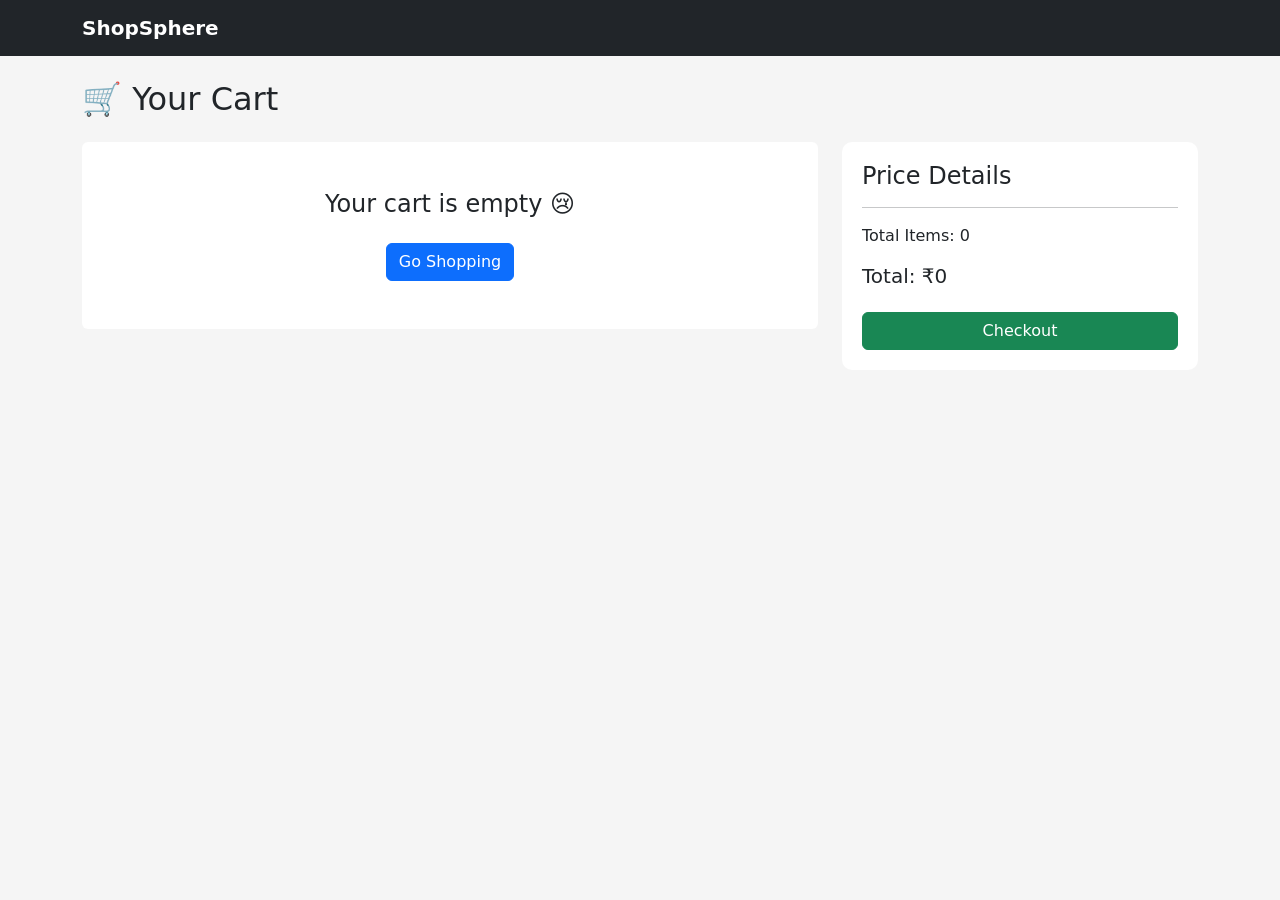
<file: frontend/cart.html>
<!DOCTYPE html>
<html lang="en">
<head>
    <meta charset="UTF-8">
    <title>Cart - ShopSphere</title>

    <meta name="viewport" content="width=device-width, initial-scale=1.0">

    <!-- Bootstrap -->
    <link href="https://cdn.jsdelivr.net/npm/bootstrap@5.3.0/dist/css/bootstrap.min.css" rel="stylesheet">

    <!-- Custom CSS -->
    <link rel="stylesheet" href="cart.css">
</head>

<body>

<!-- 🔥 Navbar -->
<nav class="navbar navbar-dark bg-dark">
    <div class="container">
        <a class="navbar-brand fw-bold" href="index.html">ShopSphere</a>
    </div>
</nav>

<div class="container mt-4">

    <h2 class="mb-4">🛒 Your Cart</h2>

    <div class="row">
        
        <!-- 🧾 Cart Items -->
        <div class="col-lg-8" id="cart-items"></div>

        <!-- 💰 Summary -->
        <div class="col-lg-4">
            <div class="cart-summary">
                <h4>Price Details</h4>
                <hr>
                <p>Total Items: <span id="total-items">0</span></p>
                <h5>Total: ₹<span id="total-price">0</span></h5>
                <button onclick="window.location.href='checkout.html'" class="btn btn-success w-100 mt-3">
    Checkout
</button>
            </div>
        </div>

    </div>

</div>

<script src="cart.js"></script>

</body>
</html>
</file>
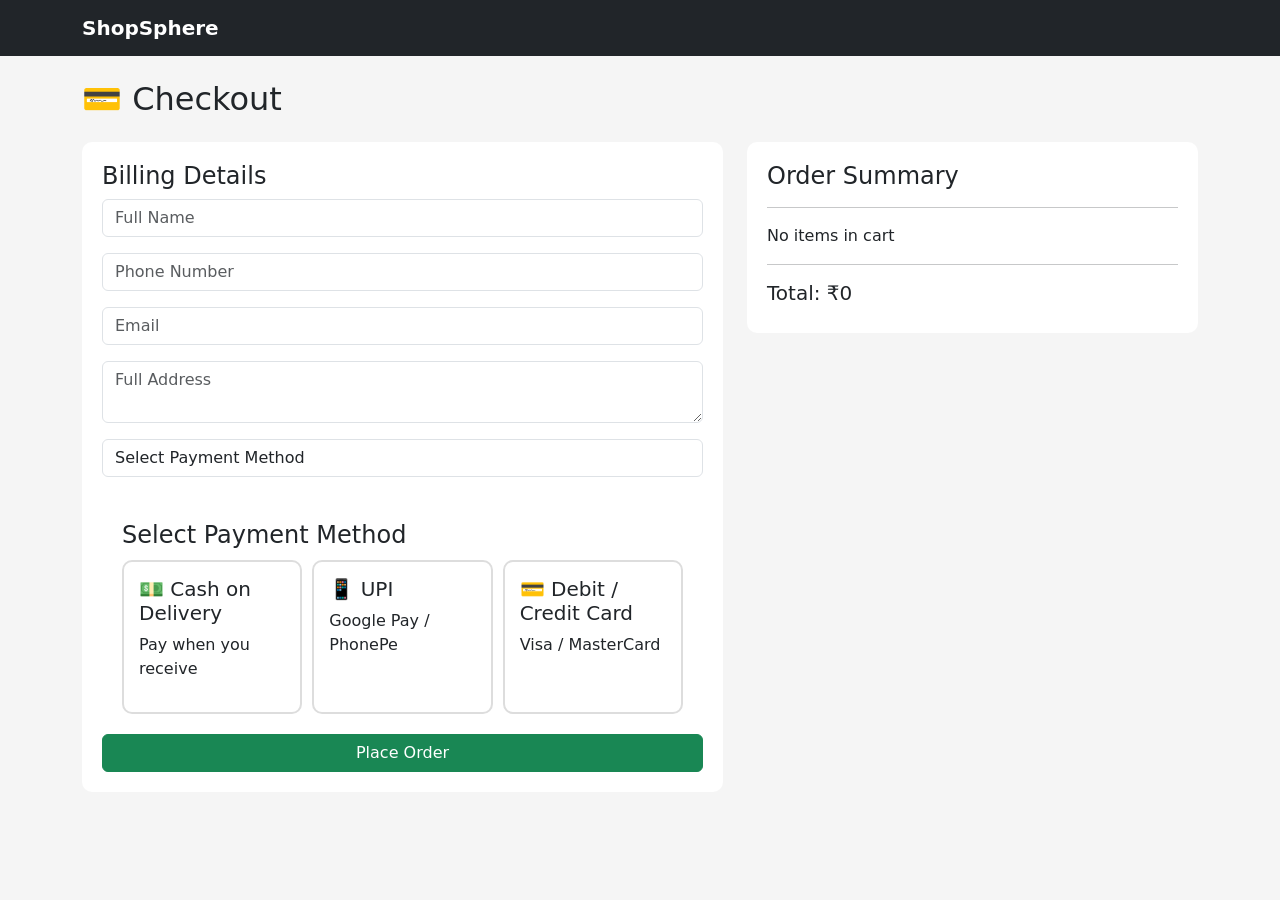
<file: frontend/checkout.html>
<!DOCTYPE html>
<html lang="en">
<head>
    <meta charset="UTF-8">
    <title>Checkout - ShopSphere</title>
    <meta name="viewport" content="width=device-width, initial-scale=1.0">

    <link href="https://cdn.jsdelivr.net/npm/bootstrap@5.3.0/dist/css/bootstrap.min.css" rel="stylesheet">
    <link rel="stylesheet" href="cart.css">
</head>

<body>

<!-- 🔥 Navbar -->
<nav class="navbar navbar-dark bg-dark">
    <div class="container">
        <a class="navbar-brand fw-bold" href="index.html">ShopSphere</a>
    </div>
</nav>

<div class="container mt-4">

    <h2 class="mb-4">💳 Checkout</h2>

    <div class="row">

        <!-- 🧾 Billing Form -->
        <div class="col-lg-7">
            <div class="checkout-form">

                <h4>Billing Details</h4>

                <input type="text" id="name" placeholder="Full Name" class="form-control mb-3">
                <input type="text" id="phone" placeholder="Phone Number" class="form-control mb-3">
                <input type="email" id="email" placeholder="Email" class="form-control mb-3">
                <textarea id="address" placeholder="Full Address" class="form-control mb-3"></textarea>

                <select id="payment" class="form-control mb-3">
                    <option value="">Select Payment Method</option>
                    <option>Cash on Delivery</option>
                    <option>UPI</option>
                    <option>Card</option>
                </select>
                <!-- 💳 Payment Section -->
<div class="payment-box mt-4">

    <h4>Select Payment Method</h4>

    <div class="payment-options">

        <div class="payment-card" onclick="selectPayment('COD', this)">
            <h5>💵 Cash on Delivery</h5>
            <p>Pay when you receive</p>
        </div>

        <div class="payment-card" onclick="selectPayment('UPI', this)">
            <h5>📱 UPI</h5>
            <p>Google Pay / PhonePe</p>
        </div>

        <div class="payment-card" onclick="selectPayment('CARD', this)">
            <h5>💳 Debit / Credit Card</h5>
            <p>Visa / MasterCard</p>
        </div>

    </div>

    <!-- Card Form -->
    <div id="card-form" style="display:none;">
        <input type="text" placeholder="Card Number" class="form-control mb-2">
        <input type="text" placeholder="Expiry (MM/YY)" class="form-control mb-2">
        <input type="text" placeholder="CVV" class="form-control mb-2">
    </div>

</div>

                <button class="btn btn-success w-100" onclick="placeOrder()">
                    Place Order
                </button>

            </div>
        </div>

        <!-- 💰 Order Summary -->
        <div class="col-lg-5">
            <div class="cart-summary">
                <h4>Order Summary</h4>
                <hr>

                <div id="order-items"></div>

                <hr>
                <h5>Total: ₹<span id="total-price">0</span></h5>
            </div>
        </div>

    </div>

</div>

<script src="checkout.js"></script>

</body>
</html>
</file>
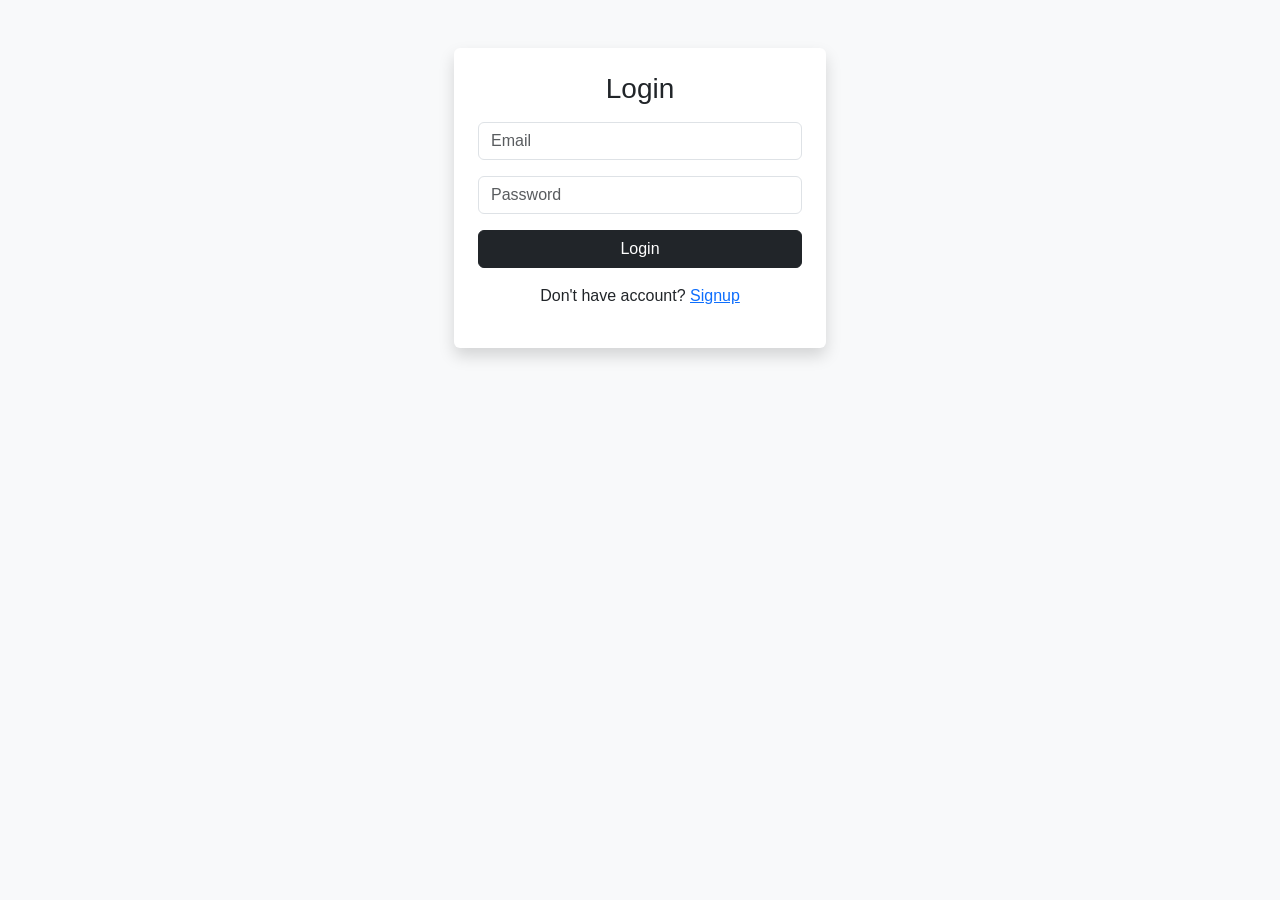
<file: frontend/dashboard.html>
<!DOCTYPE html>
<html lang="en">
<head>
    <meta charset="UTF-8">
    <title>Dashboard - ShopSphere</title>
    <meta name="viewport" content="width=device-width, initial-scale=1.0">
    <link href="https://cdn.jsdelivr.net/npm/bootstrap@5.3.0/dist/css/bootstrap.min.css" rel="stylesheet">
    <style>
        body { background: #f8f9fa; }
        .stat-card { border-radius: 12px; padding: 25px; color: white; text-align: center; }
        .order-card { background: white; border-radius: 10px; padding: 15px; margin-bottom: 12px; box-shadow: 0 2px 6px rgba(0,0,0,0.08); }
        .order-card .order-header { display: flex; justify-content: space-between; align-items: center; }
        .order-items-list { margin-top: 10px; padding-top: 10px; border-top: 1px solid #eee; }
        .order-items-list p { margin: 3px 0; font-size: 14px; color: #555; }
        .avatar { width: 60px; height: 60px; border-radius: 50%; background: #fff; display: flex; align-items: center; justify-content: center; font-size: 28px; margin: 0 auto 10px; }
    </style>
</head>
<body>

<!-- Navbar -->
<nav class="navbar navbar-dark bg-dark">
    <div class="container">
        <a class="navbar-brand fw-bold" href="index.html">ShopSphere</a>
        <div>
            <a href="index.html" class="btn btn-outline-light btn-sm me-2">🏠 Home</a>
            <a href="wishlist.html" class="btn btn-outline-light btn-sm me-2">❤️ Wishlist</a>
            <a href="cart.html" class="btn btn-outline-light btn-sm me-2">🛒 Cart</a>
            <button class="btn btn-danger btn-sm" onclick="logout()">Logout</button>
        </div>
    </div>
</nav>

<div class="container mt-4">

    <!-- Profile Section -->
    <div class="bg-white rounded p-4 mb-4 shadow-sm text-center">
        <div class="avatar">👤</div>
        <h4 id="user-name">Loading...</h4>
        <p class="text-muted mb-0" id="user-email"></p>
    </div>

    <!-- Stat Cards -->
    <div class="row mb-4">
        <div class="col-md-4 mb-3">
            <div class="stat-card bg-primary">
                <h5>Total Orders</h5>
                <h2 id="total-orders">0</h2>
            </div>
        </div>
        <div class="col-md-4 mb-3">
            <div class="stat-card bg-success">
                <h5>Total Spent</h5>
                <h2>&#8377;<span id="total-spent">0</span></h2>
            </div>
        </div>
        <div class="col-md-4 mb-3">
            <div class="stat-card bg-danger">
                <h5>Wishlist Items</h5>
                <h2 id="wishlist-count">0</h2>
            </div>
        </div>
    </div>

    <!-- Order History -->
    <div class="bg-white rounded p-4 shadow-sm">
        <h5 class="mb-3">Order History</h5>
        <div id="order-history">
            <p class="text-muted">Loading...</p>
        </div>
    </div>

</div>

<script>
const API = "http://127.0.0.1:8000/api";
const userEmail = localStorage.getItem("user");

if (!userEmail) {
    alert("Please login first!");
    window.location.href = "login.html";
}

document.getElementById("user-email").innerText = userEmail;

async function loadDashboard() {
    const res = await fetch(`${API}/dashboard/${userEmail}/`);
    const data = await res.json();

    document.getElementById("user-name").innerText = data.name;
    document.getElementById("total-orders").innerText = data.total_orders;
    document.getElementById("total-spent").innerText = data.total_spent;
    document.getElementById("wishlist-count").innerText = data.wishlist_count;

    const historyDiv = document.getElementById("order-history");

    if (data.recent_orders.length === 0) {
        historyDiv.innerHTML = `
            <div class="text-center py-4">
                <h5 class="text-muted">No orders yet</h5>
                <a href="index.html" class="btn btn-primary mt-2">Start Shopping</a>
            </div>`;
        return;
    }

    // Load full orders with items
    const ordersRes = await fetch(`${API}/orders/${userEmail}/`);
    const orders = await ordersRes.json();

    historyDiv.innerHTML = "";
    orders.forEach(order => {
        const itemsHTML = order.items.map(item =>
            `<p>${item.product_name} x ${item.quantity} = &#8377;${item.price * item.quantity}</p>`
        ).join("");

        historyDiv.innerHTML += `
            <div class="order-card">
                <div class="order-header">
                    <div>
                        <strong>Order #${order.id}</strong>
                        <span class="text-muted ms-2" style="font-size:13px">${order.created_at}</span>
                    </div>
                    <div>
                        <span class="badge bg-secondary me-2">${order.payment}</span>
                        <strong class="text-success">&#8377;${order.total}</strong>
                    </div>
                </div>
                <div class="order-items-list">
                    <small class="text-muted">Delivered to: ${order.address}</small>
                    ${itemsHTML}
                </div>
            </div>
        `;
    });
}

function logout() {
    localStorage.removeItem("user");
    window.location.href = "login.html";
}

loadDashboard();
</script>

<script src="https://cdn.jsdelivr.net/npm/bootstrap@5.3.0/dist/js/bootstrap.bundle.min.js"></script>
</body>
</html>
</file>
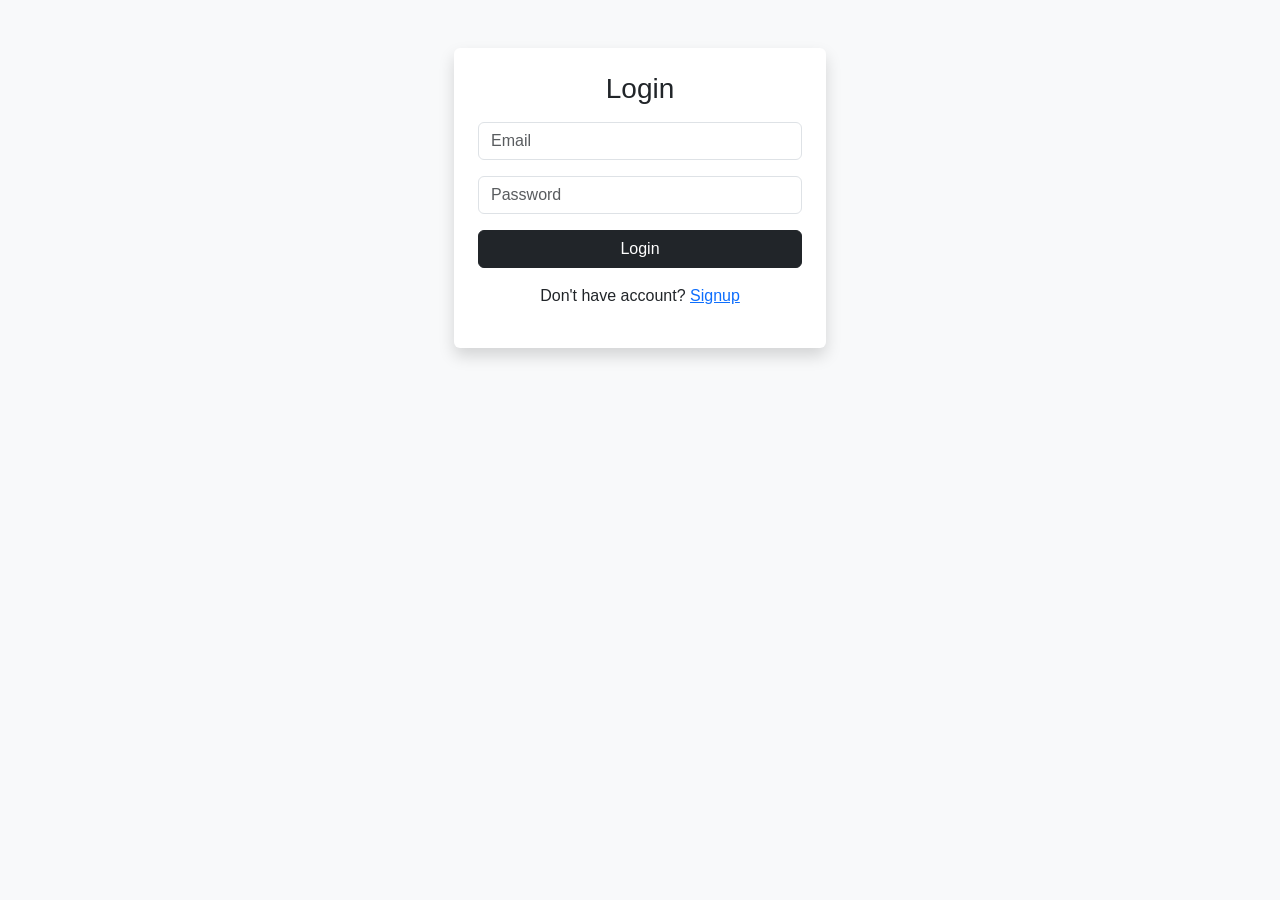
<file: frontend/login.html>
<!DOCTYPE html>
<html>
<head>
    <title>Login - ShopSphere</title>

    <link href="https://cdn.jsdelivr.net/npm/bootstrap@5.3.0/dist/css/bootstrap.min.css" rel="stylesheet">
    <link rel="stylesheet" href="style.css">
</head>

<body class="bg-light">

<div class="container mt-5">

    <div class="col-md-4 mx-auto bg-white p-4 rounded shadow">
        <h3 class="text-center mb-3">Login</h3>

        <input type="email" id="login-email" placeholder="Email" class="form-control mb-3">
        <input type="password" id="login-password" placeholder="Password" class="form-control mb-3">

        <button class="btn btn-dark w-100" onclick="login()">Login</button>

        <p class="mt-3 text-center">
            Don't have account? <a href="signup.html">Signup</a>
        </p>
    </div>

</div>

<script src="auth.js"></script>

</body>
</html>
</file>
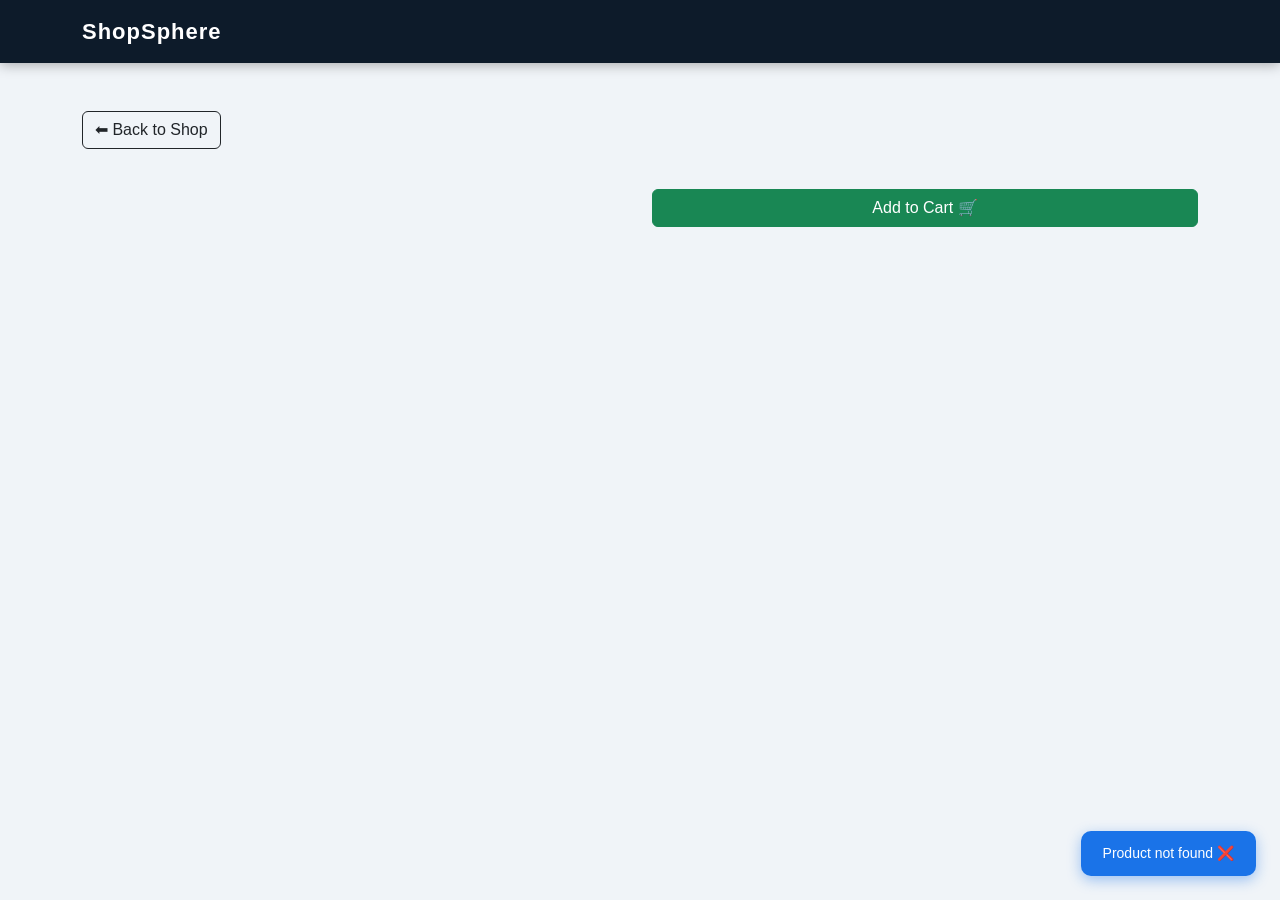
<file: frontend/product.html>
<!DOCTYPE html>
<html>
<head>
    <title>Product - ShopSphere</title>

    <meta name="viewport" content="width=device-width, initial-scale=1.0">

    <!-- Bootstrap -->
    <link href="https://cdn.jsdelivr.net/npm/bootstrap@5.3.0/dist/css/bootstrap.min.css" rel="stylesheet">

    <!-- CSS -->
    <link rel="stylesheet" href="style.css">
</head>

<body>

<!-- 🔥 Navbar -->
<nav class="navbar navbar-dark bg-dark">
    <div class="container">
        <a class="navbar-brand" href="index.html">ShopSphere</a>
    </div>
</nav>

<div class="container mt-5">

    <!-- ⬅ Back Button -->
    <button class="btn btn-outline-dark mb-3" onclick="goBack()">
        ⬅ Back to Shop
    </button>

    <div class="row">

        <!-- 🖼️ Image -->
        <div class="col-md-6">
            <img id="product-image" class="img-fluid rounded shadow">
        </div>

        <!-- 📦 Details -->
        <div class="col-md-6">
            <h2 id="product-name"></h2>
            <h4 class="text-success" id="product-price"></h4>

            <button class="btn btn-success mt-3 w-100" onclick="addToCartDetail()">
                Add to Cart 🛒
            </button>
        </div>

    </div>

</div>

<!-- 🔔 Toast -->
<div id="toast" class="toast-box"></div>

<!-- JS -->
<script src="product.js"></script>

</body>
</html>
</file>
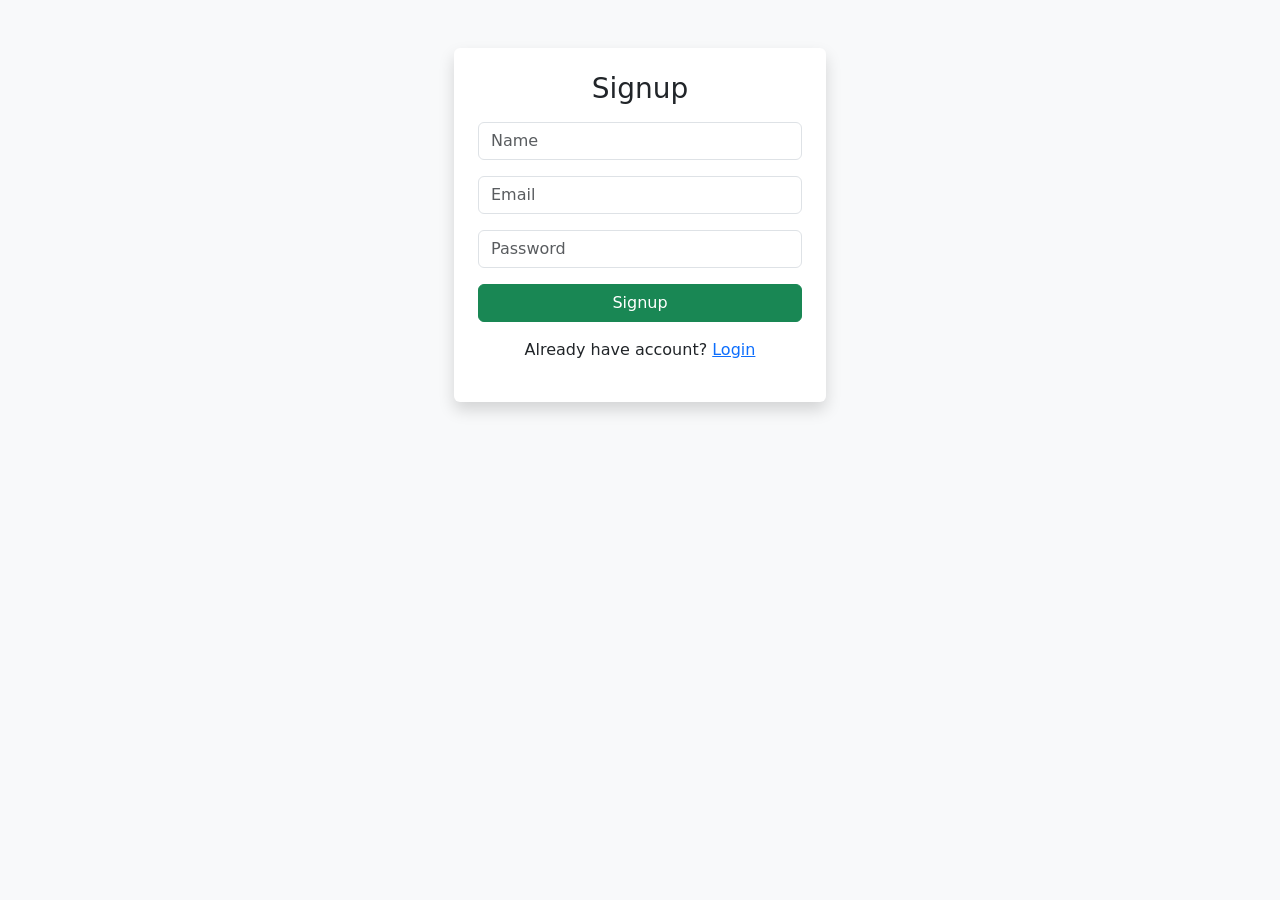
<file: frontend/signup.html>
<!DOCTYPE html>
<html>
<head>
    <title>Signup - ShopSphere</title>

    <link href="https://cdn.jsdelivr.net/npm/bootstrap@5.3.0/dist/css/bootstrap.min.css" rel="stylesheet">
</head>

<body class="bg-light">

<div class="container mt-5">

    <div class="col-md-4 mx-auto bg-white p-4 rounded shadow">
        <h3 class="text-center mb-3">Signup</h3>

        <input type="text" id="name" placeholder="Name" class="form-control mb-3">
        <input type="email" id="email" placeholder="Email" class="form-control mb-3">
        <input type="password" id="password" placeholder="Password" class="form-control mb-3">

        <button class="btn btn-success w-100" onclick="signup()">Signup</button>

        <p class="mt-3 text-center">
            Already have account? <a href="login.html">Login</a>
        </p>
    </div>

</div>

<script src="auth.js"></script>
</body>
</html>
</file>
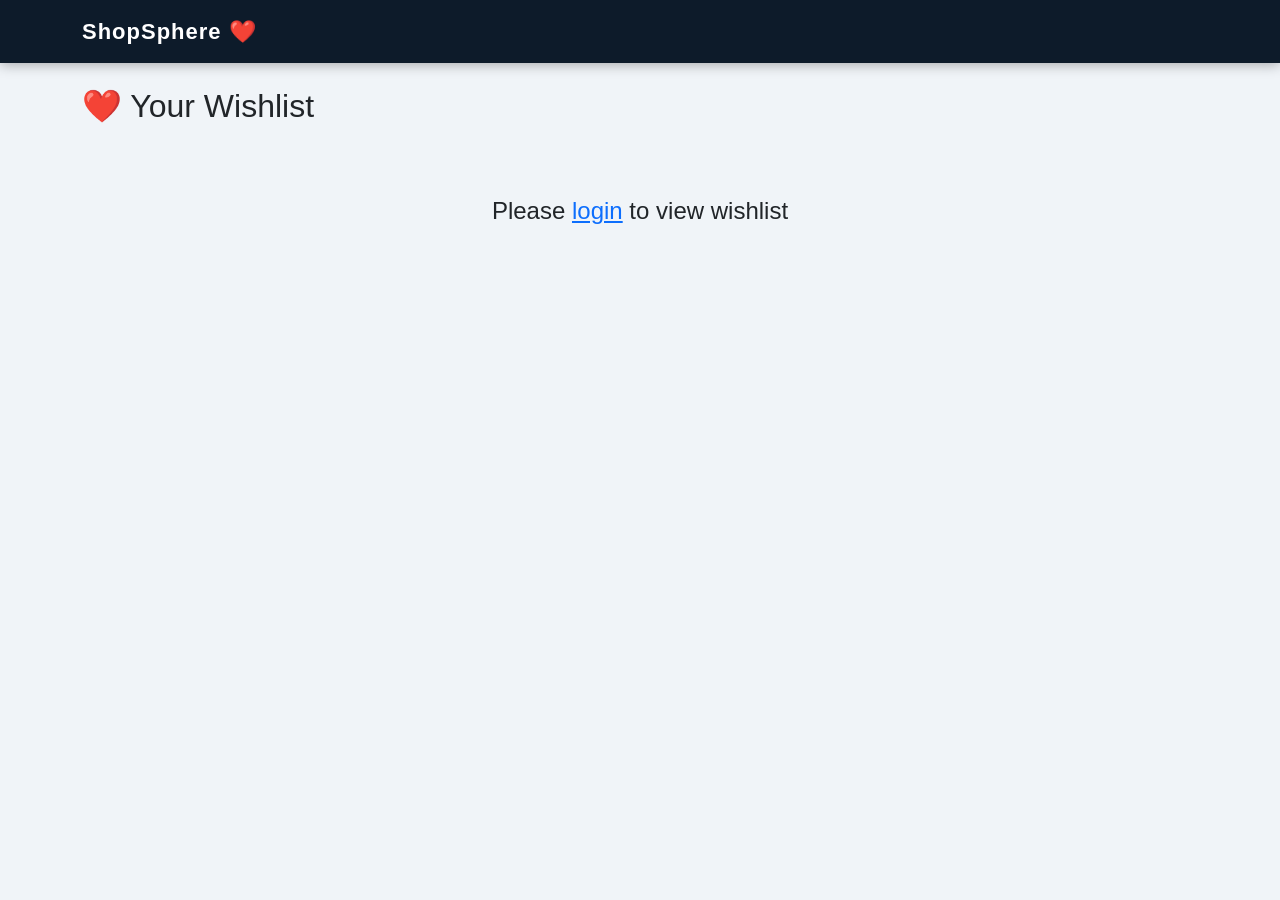
<file: frontend/wishlist.html>
<!DOCTYPE html>
<html>
<head>
    <title>Wishlist - ShopSphere</title>
    <link href="https://cdn.jsdelivr.net/npm/bootstrap@5.3.0/dist/css/bootstrap.min.css" rel="stylesheet">
    <link rel="stylesheet" href="style.css">
</head>

<body>

<nav class="navbar navbar-dark bg-dark">
    <div class="container">
        <a class="navbar-brand" href="index.html">ShopSphere ❤️</a>
    </div>
</nav>

<div class="container mt-4">

    <h2 class="mb-4">❤️ Your Wishlist</h2>

    <div class="row" id="wishlist-items"></div>

</div>

<script src="wishlist.js"></script>
</body>
</html>
</file>
<file: frontend/cart.css>
body {
    background: #f5f5f5;
}

/* 🛒 Cart Item */
.cart-item {
    background: #fff;
    border-radius: 10px;
    padding: 15px;
    margin-bottom: 15px;
    display: flex;
    justify-content: space-between;
    align-items: center;
}

/* Left side */
.cart-left {
    display: flex;
    align-items: center;
}

.cart-left img {
    width: 100px;
    height: 100px;
    object-fit: cover;
    border-radius: 10px;
    margin-right: 15px;
}

/* Product name */
.cart-left h5 {
    margin: 0;
}

/* Quantity buttons */
.qty-btn {
    padding: 5px 10px;
    border: none;
    background: #ddd;
    border-radius: 5px;
}

.qty-btn:hover {
    background: #bbb;
}

/* Remove button */
.remove-btn {
    background: red;
    color: white;
    border: none;
    padding: 6px 12px;
    border-radius: 5px;
}

/* Summary box */
.cart-summary {
    background: white;
    padding: 20px;
    border-radius: 10px;
}

.prev { left: 20px; }
.next { right: 20px; }

.checkout-form {
    background: white;
    padding: 20px;
    border-radius: 10px;
}

#order-items p {
    margin: 5px 0;
}

/* 💳 Payment Box */
.payment-box {
    background: white;
    padding: 20px;
    border-radius: 10px;
}

/* Cards */
.payment-options {
    display: flex;
    gap: 10px;
    margin-top: 10px;
}

.payment-card {
    flex: 1;
    border: 2px solid #ddd;
    padding: 15px;
    border-radius: 10px;
    cursor: pointer;
    transition: 0.3s;
}

.payment-card:hover {
    border-color: #007bff;
}

/* Selected */
.payment-card.active {
    border-color: #28a745;
    background: #eafaf1;
}

/* 🌟 Page Fade In */
body {
    animation: fadeIn 0.8s ease-in;
}

@keyframes fadeIn {
    from { opacity: 0; }
    to { opacity: 1; }
}

/* 💳 Payment Card Hover */
.payment-card {
    transition: all 0.3s ease;
}

.payment-card:hover {
    transform: translateY(-5px) scale(1.02);
}

/* ✅ Selected Animation */
.payment-card.active {
    border-color: #28a745;
    background: #eafaf1;
    transform: scale(1.05);
}

/* 🎯 Button Click Effect */
.btn {
    transition: all 0.2s ease;
}

.btn:active {
    transform: scale(0.95);
}

/* 💳 Card Form Animation */
#card-form {
    transition: all 0.4s ease;
}

/* Slide effect */
.show-form {
    animation: slideDown 0.4s ease;
}

@keyframes slideDown {
    from {
        opacity: 0;
        transform: translateY(-10px);
    }
    to {
        opacity: 1;
        transform: translateY(0);
    }
}

.fade-up {
    opacity: 0;
    transform: translateY(30px);
    transition: 0.6s;
}

.fade-up.show {
    opacity: 1;
    transform: translateY(0);
}
</file>
<file: frontend/style.css>
/* ===== THEME COLORS =====
   Primary:   #1a73e8 (blue)
   Dark:      #0d1b2a
   Accent:    #e8f0fe
   ======================== */

* { box-sizing: border-box; }

body {
    background-color: #f0f4f8;
    font-family: 'Segoe UI', sans-serif;
}

/* ===== NAVBAR ===== */
.navbar {
    position: sticky;
    top: 0;
    z-index: 1000;
    background: #0d1b2a !important;
    box-shadow: 0 2px 12px rgba(0,0,0,0.3);
    padding: 10px 0;
}

.navbar-brand {
    font-size: 22px;
    font-weight: 700;
    letter-spacing: 1px;
    color: white !important;
    display: flex;
    align-items: center;
    gap: 10px;
}

.logo-icon {
    background: linear-gradient(135deg, #1a73e8, #0d47a1);
    border-radius: 10px;
    width: 38px;
    height: 38px;
    display: flex;
    align-items: center;
    justify-content: center;
    font-size: 18px;
    box-shadow: 0 2px 8px rgba(26,115,232,0.4);
}

.nav-link {
    font-size: 14px;
    font-weight: 500;
    padding: 6px 14px !important;
    border-radius: 6px;
    color: rgba(255,255,255,0.8) !important;
    transition: 0.3s;
}

.nav-link:hover, .nav-link.active {
    color: white !important;
    background: rgba(26,115,232,0.3);
}

/* Search */
#search-input {
    width: 240px;
    border-radius: 20px;
    border: 1px solid rgba(255,255,255,0.15);
    padding: 7px 16px;
    font-size: 14px;
    background: rgba(255,255,255,0.08);
    color: white;
    outline: none;
    transition: 0.3s;
}

#search-input::placeholder { color: rgba(255,255,255,0.4); }

#search-input:focus {
    background: rgba(255,255,255,0.15);
    border-color: #1a73e8;
    width: 280px;
}

.btn-search {
    border-radius: 20px;
    padding: 7px 16px;
    font-size: 14px;
    border-color: rgba(255,255,255,0.3);
    color: white;
}

.btn-search:hover {
    background: #1a73e8;
    border-color: #1a73e8;
    color: white;
}

/* Navbar buttons */
#auth-btn {
    background: #1a73e8;
    border: none;
    border-radius: 20px;
    padding: 7px 18px;
    font-size: 14px;
    color: white;
    transition: 0.3s;
}

#auth-btn:hover { background: #1557b0; }

.navbar .btn-outline-light {
    border-radius: 20px;
    font-size: 13px;
    padding: 6px 14px;
    border-color: rgba(255,255,255,0.3);
    transition: 0.3s;
}

.navbar .btn-outline-light:hover {
    background: rgba(26,115,232,0.4);
    border-color: #1a73e8;
}

/* Dropdown */
.dropdown-menu {
    border: none;
    box-shadow: 0 4px 20px rgba(0,0,0,0.15);
    border-radius: 10px;
    padding: 8px;
}

.dropdown-item {
    border-radius: 6px;
    padding: 8px 14px;
    font-size: 14px;
    transition: 0.2s;
}

.dropdown-item:hover { background: #e8f0fe; color: #1a73e8; }

/* ===== HERO SLIDER ===== */
.hero-slider {
    position: relative;
    height: 88vh;
    overflow: hidden;
}

.slide {
    position: absolute;
    width: 100%;
    height: 100%;
    display: none;
}

.slide img {
    width: 100%;
    height: 100%;
    object-fit: cover;
    filter: brightness(0.6);
}

.slide.active { display: block; }

.slide::after {
    content: "";
    position: absolute;
    inset: 0;
    background: linear-gradient(135deg, rgba(13,27,42,0.7) 0%, rgba(26,115,232,0.3) 100%);
}

.slide-content {
    position: absolute;
    top: 50%;
    left: 50%;
    transform: translate(-50%, -50%);
    color: white;
    z-index: 2;
    text-align: center;
    width: 75%;
}

.slide-content h1 {
    font-size: 54px;
    font-weight: 800;
    text-shadow: 0 2px 12px rgba(0,0,0,0.4);
    margin-bottom: 14px;
    line-height: 1.2;
}

.slide-content p {
    font-size: 20px;
    margin: 0 0 28px;
    opacity: 0.9;
}

.slide-content .btn {
    background: #1a73e8;
    border: none;
    padding: 12px 36px;
    font-size: 16px;
    font-weight: 600;
    border-radius: 30px;
    color: white;
    box-shadow: 0 4px 18px rgba(26,115,232,0.5);
    transition: 0.3s;
}

.slide-content .btn:hover {
    background: #1557b0;
    transform: translateY(-2px);
    box-shadow: 0 6px 22px rgba(26,115,232,0.6);
}

.prev, .next {
    position: absolute;
    top: 50%;
    transform: translateY(-50%);
    font-size: 20px;
    background: rgba(255,255,255,0.12);
    backdrop-filter: blur(6px);
    color: white;
    border: 1px solid rgba(255,255,255,0.25);
    padding: 12px 16px;
    cursor: pointer;
    z-index: 3;
    border-radius: 50%;
    transition: 0.3s;
}

.prev:hover, .next:hover {
    background: #1a73e8;
    border-color: #1a73e8;
}

.prev { left: 20px; }
.next { right: 20px; }

/* ===== PRODUCT CARDS ===== */
.product-card {
    border-radius: 14px;
    transition: 0.3s;
    overflow: hidden;
    position: relative;
    border: none;
    box-shadow: 0 2px 10px rgba(0,0,0,0.07);
}

.product-card:hover {
    transform: translateY(-6px);
    box-shadow: 0 10px 28px rgba(26,115,232,0.18);
}

.product-card img {
    height: 200px;
    object-fit: cover;
}

.price {
    font-weight: 700;
    color: #1a73e8;
    font-size: 18px;
}

.card-body button {
    font-size: 13px;
    border-radius: 8px;
}

/* ===== WISHLIST BUTTON ===== */
.wishlist-btn {
    position: absolute;
    top: 10px;
    right: 10px;
    background: white;
    border: none;
    font-size: 18px;
    border-radius: 50%;
    width: 36px;
    height: 36px;
    cursor: pointer;
    box-shadow: 0 2px 8px rgba(0,0,0,0.15);
    transition: 0.3s;
}

.wishlist-btn:hover { transform: scale(1.15); }

/* ===== FOOTER ===== */
footer {
    background: #0d1b2a !important;
    color: rgba(255,255,255,0.7);
    padding: 20px 0;
    margin-top: 50px;
}

/* ===== TOAST ===== */
.toast-box {
    position: fixed;
    bottom: 24px;
    right: 24px;
    background: #1a73e8;
    color: white;
    padding: 12px 22px;
    border-radius: 10px;
    opacity: 0;
    transition: 0.3s;
    z-index: 9999;
    font-size: 14px;
    box-shadow: 0 4px 14px rgba(26,115,232,0.4);
}

.toast-box.show { opacity: 1; }

/* ===== SECTION HEADING ===== */
.section-title {
    font-size: 24px;
    font-weight: 700;
    color: #0d1b2a;
    margin-bottom: 20px;
    padding-bottom: 10px;
    border-bottom: 3px solid #1a73e8;
    display: inline-block;
}
</file>
